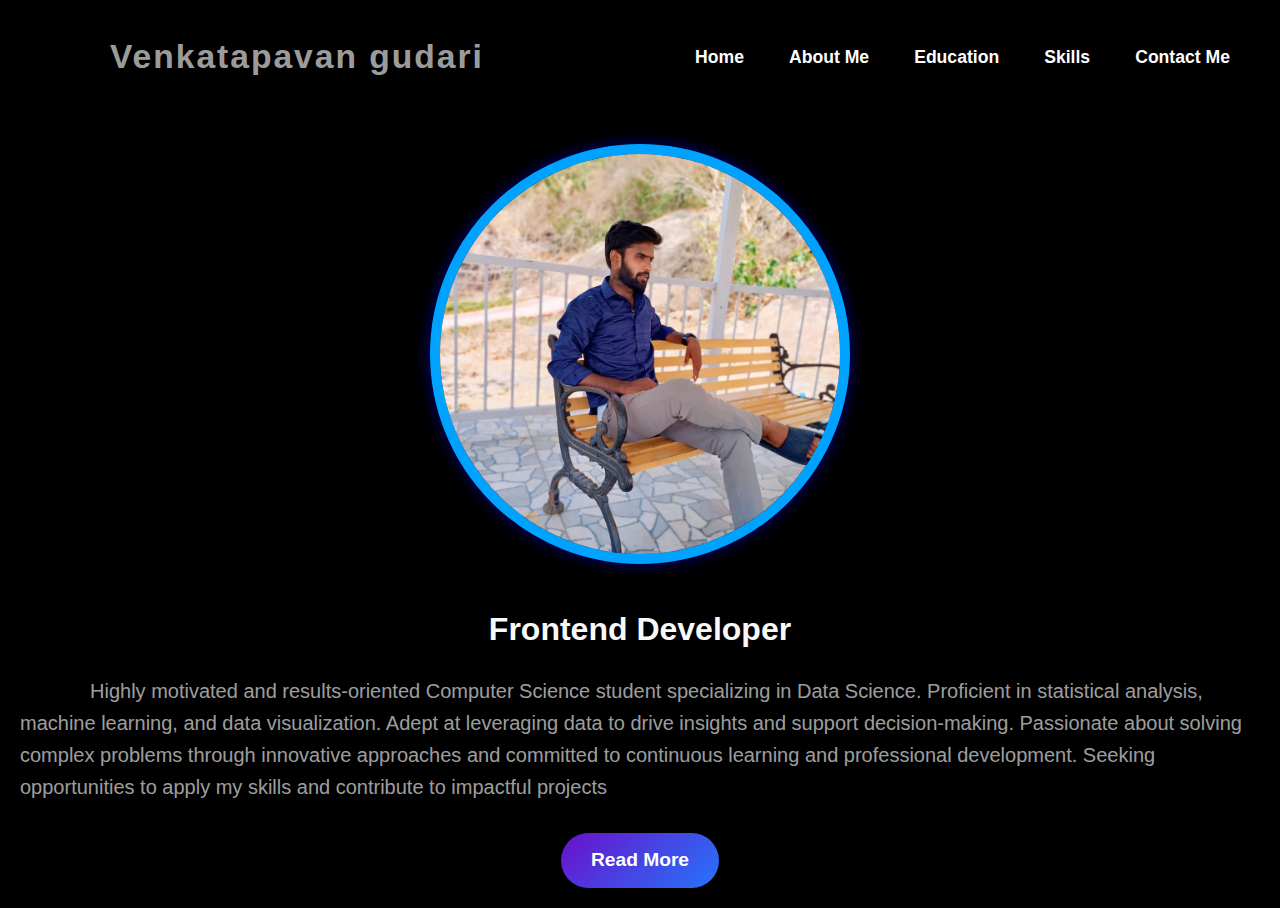
<file: About.html>
<!DOCTYPE html>
<html lang="en">
<head>
    <meta charset="UTF-8">
    <meta name="viewport" content="width=device-width, initial-scale=1.0">
    <title>Document</title>
    <link rel="stylesheet" href="About.css">
</head>
<body>
    <nav></nav>
        <div class="navbar">
            <p class="name">Venkatapavan gudari</p>
            <ul class="menu">
                <li><a href="index.html">Home</a></li>
                <li><a href="About.html">About Me</a></li>
                <li><a href="education.html">Education</a></li>
                <li><a href="skills.html">Skills</a></li>
                <li><a href="contact.html">Contact Me</a></li>
            </ul>
        </div>
    </nav>
    <div class="image-container2">
    <img src="upendra.jpg">
    </div>
    <h1>Frontend Developer</h1>
    <p>Highly motivated and results-oriented Computer Science student specializing in Data Science. Proficient in statistical analysis, machine learning, and data visualization. Adept at leveraging data to drive insights and support decision-making. Passionate about solving complex problems through innovative approaches and committed to continuous learning and professional development. Seeking opportunities to apply my skills and contribute to impactful projects</p>

    <div class="button-container">
        <a href="#" class="btn read-more">Read More</a>
    </div>

</body>
</html>
</file>
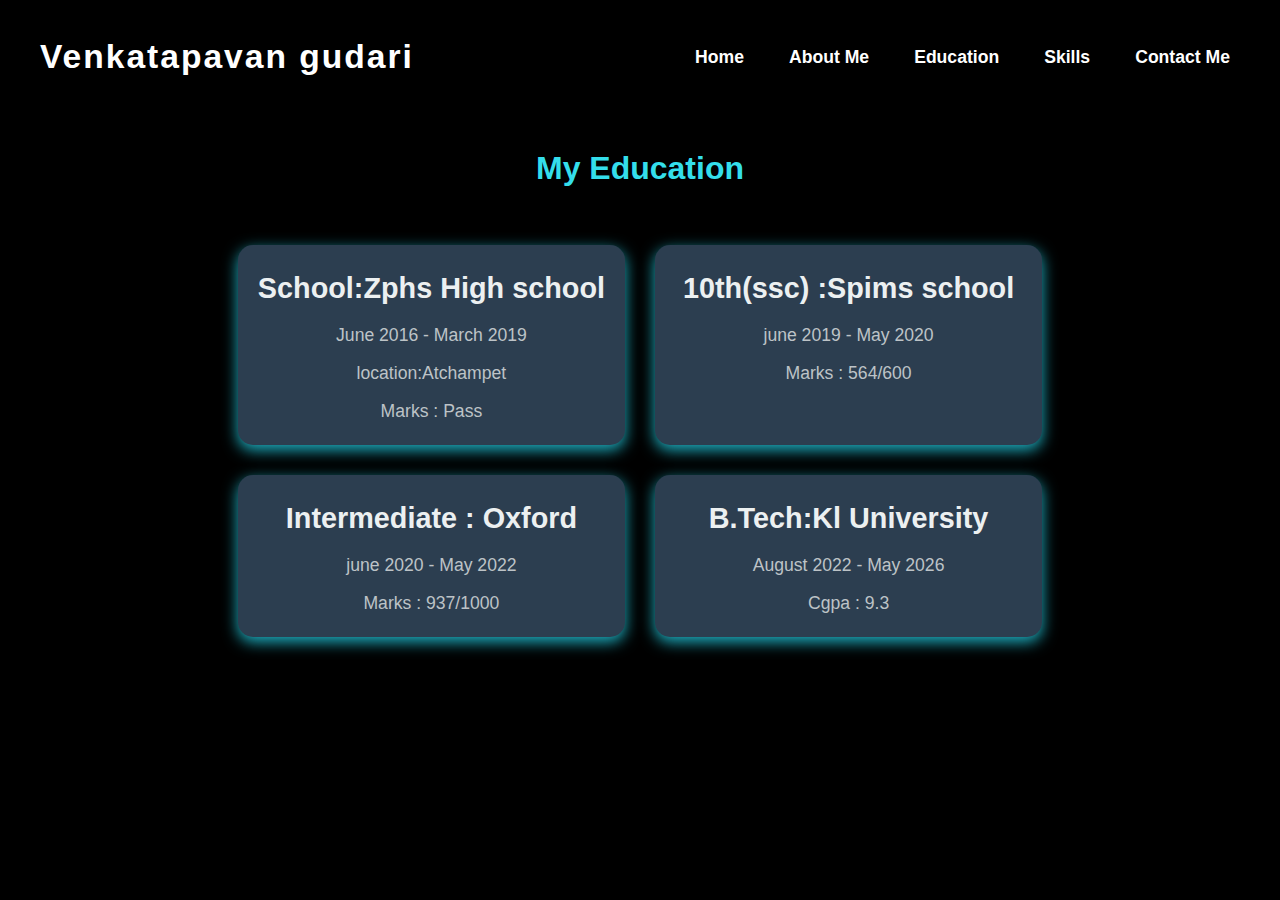
<file: education.html>
<!DOCTYPE html>
<html lang="en">
<head>
    <meta charset="UTF-8">
    <meta name="viewport" content="width=device-width, initial-scale=1.0">
    <title>Document</title>
    <link rel="stylesheet" href="education.css">
</head>
<body>
    <nav></nav>
        <div class="navbar">
            <p class="name">Venkatapavan gudari</p>
            <ul class="menu">
                <li><a href="index.html">Home</a></li>
                <li><a href="About.html">About Me</a></li>
                <li><a href="education.html">Education</a></li>
                <li><a href="skills.html">Skills</a></li>
                <li><a href="contact.html">Contact Me</a></li>
            </ul>
        </div>
    </nav>

    <h1>My Education</h1>


    <div class="education-section">
        <div class="box-container">
            <div class="box">
                <h2>School:Zphs High school</h2>
                
                <p>June 2016 - March 2019</p>
                <p>location:Atchampet</p>
                <p>Marks : Pass</p>
            </div>
            <div class="box">
                <h2>10th(ssc) :Spims school</h2>
                <p>june 2019 - May 2020</p>
                <p>Marks : 564/600</p>
            </div>
            <div class="box">
                <h2>Intermediate : Oxford</h2>
                <p>june 2020 - May 2022</p>
                <p>Marks : 937/1000</p>
            </div>
            <div class="box">
                <h2>B.Tech:Kl University</h2>
                <p>August 2022 - May 2026</p>
                <p>Cgpa : 9.3</p>
            </div>
        </div>
    </div>
    
</body>
</html>
</file>
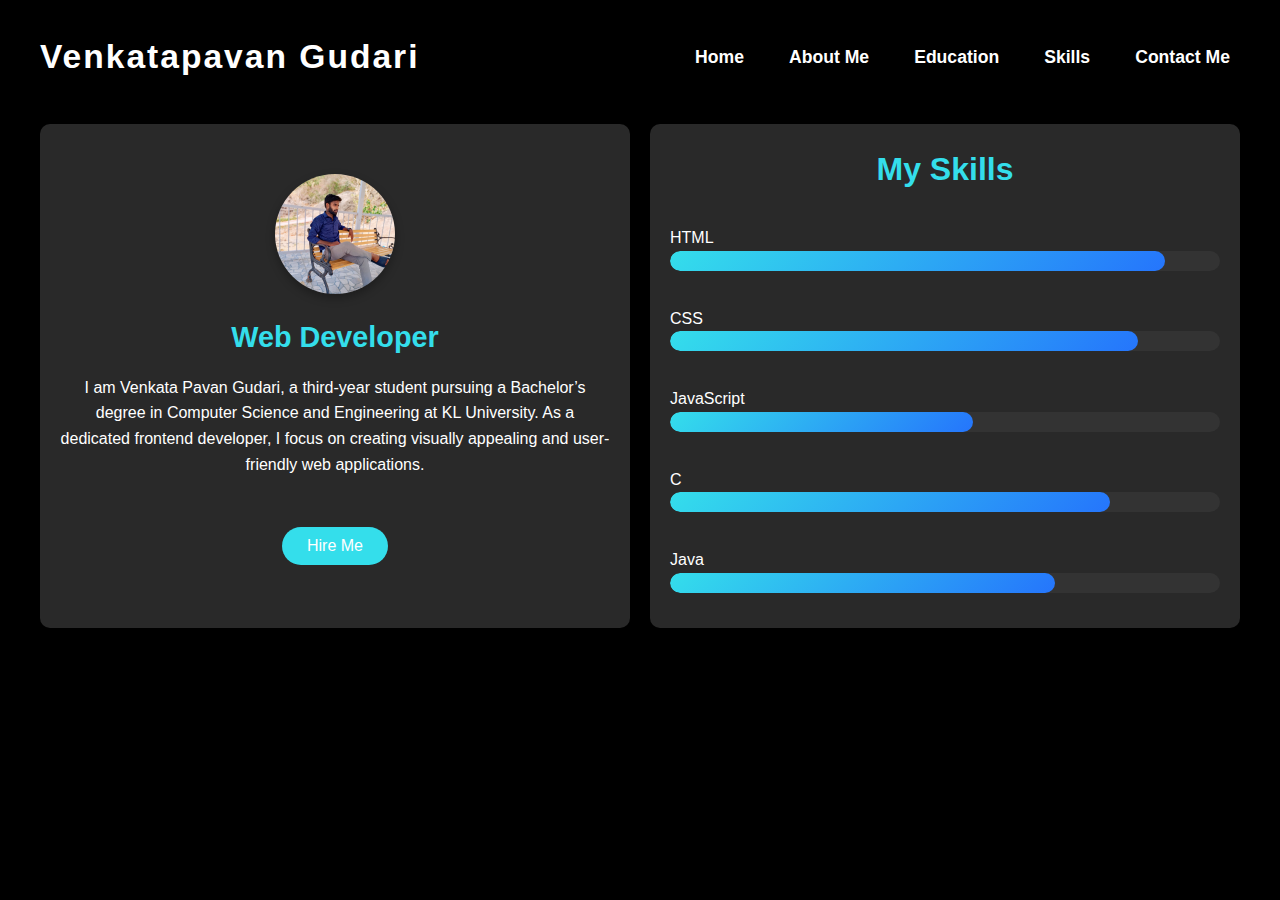
<file: skills.html>
<!DOCTYPE html>
<html lang="en">
<head>
    <meta charset="UTF-8">
    <meta name="viewport" content="width=device-width, initial-scale=1.0">
    <title>Skills</title>
    <link rel="stylesheet" href="skills.css">
</head>
<body>
    <nav>
        <div class="navbar">
            <p class="name">Venkatapavan Gudari</p>
            <ul class="menu">
                <li><a href="index.html">Home</a></li>
                <li><a href="About.html">About Me</a></li>
                <li><a href="education.html">Education</a></li>
                <li><a href="skills.html">Skills</a></li>
                <li><a href="contact.html">Contact Me</a></li>
            </ul>
        </div>
    </nav>

    <section class="main-content">
        <div class="left-section">
            <div class="profile-photo">
                <img src="upendra.jpg" alt="Profile Photo">
            </div>
            <div class="intro">
                <h2>Web Developer</h2>
                <p> I am Venkata Pavan Gudari, a third-year student pursuing a Bachelor’s degree in Computer Science and Engineering at KL University. As a dedicated frontend developer, I focus on creating visually appealing and user-friendly web applications.</p>
                <div style="padding-top: 30px;">
                <button  class="hire-me-btn">Hire Me</button></div>
            </div>
        </div>

        <div class="skills-section">
            <h1>My Skills</h1>
            <div class="skills-container">
                <div class="skill">
                    <p>HTML</p>
                    <div class="progress">
                        <div class="progress-bar html-bar"></div>
                    </div>
                </div>
                <div class="skill">
                    <p>CSS</p>
                    <div class="progress">
                        <div class="progress-bar css-bar"></div>
                    </div>
                </div>
                <div class="skill">
                    <p>JavaScript</p>
                    <div class="progress">
                        <div class="progress-bar js-bar"></div>
                    </div>
                </div>
                <div class="skill">
                    <p>C</p>
                    <div class="progress">
                        <div class="progress-bar c-bar"></div>
                    </div>
                </div>
                <div class="skill">
                    <p>Java</p>
                    <div class="progress">
                        <div class="progress-bar java-bar"></div>
                    </div>
                </div>
            </div>
        </div>
    </section>
</body>
</html>
</file>
<file: About.css>
/* General reset */
body, h1, h2, p, ul {
    margin: 0;
    padding: 0;
}

/* Body styling */
body {
    font-family: 'Arial', sans-serif;
    color: #fff;
    background-color: black; /* Dark background for contrast */
    line-height: 1.6;
    padding: 20px;
}

/* Navbar styling */
.navbar {
    display: flex;
    justify-content: space-between; /* Space between name and menu */
    align-items: center; /* Center the text vertically */
     /* Dark navbar background */
    padding: 10px 20px; /* Space around the navbar */
    box-shadow: 0 4px 10px rgba(0, 0, 0, 0.2); /* Soft shadow */
}

/* Name styling */
.name {
    /* Blue color for name */
    font-weight: bold;
    font-size: 2.1em;
    letter-spacing: 2px;
    transition: transform 0.3s ease-in-out; /* Smooth scaling */
}

.name:hover {
    transform: scale(1.1); /* Slightly enlarge name on hover */
    color: #34deeb;
}

/* Menu styling */
.menu {
    display: flex;
    gap: 25px; /* Space between menu items */
}

.menu li {
    list-style: none;
}

.menu a {
    text-decoration: none;
    color: #fff;
    font-weight: bold;
    font-size: 1.1em;
    padding: 10px;
    transition: color 0.3s ease-in-out, transform 0.3s ease-in-out;
    position: relative; /* For underline effect */
}

.menu a::before {
    content: '';
    position: absolute;
    width: 100%;
    height: 2px;
    background-color: #34deeb;
    bottom: 0;
    left: 0;
    transform: scaleX(0); /* Start hidden */
    transform-origin: right;
    transition: transform 0.3s ease-in-out; /* Smooth underline animation */
}

.menu a:hover::before {
    transform: scaleX(1); /* Full-width underline on hover */
    transform-origin: left; /* Animate from left to right */
}

.menu a:hover {
    color: #34deeb; /* Blue color on hover */
    transform: translateY(-3px); /* Slightly moves up on hover */
}
.image-container2 {
    display: flex;
    justify-content: center; /* Horizontally centers the image */
    align-items: center; /* Vertically centers the image if needed */
    padding-top: 50px;
    padding-bottom: 40px;
}

.image-container2 img {
    border-radius: 50%; /* Makes the image rounded */
    width: 400px; /* Adjust the width as needed */
    height: 400px; /* Adjust the height as needed */
    object-fit: cover; /* Ensures the image covers the circle without distortion */
    border: 10px solid rgb(0, 162, 255); /* Blue border around the image */
    box-shadow: 0 0 15px rgba(0, 0, 255, 0.5); /* Blue shadow around the image */
   
}
h1{
    text-align: center;
    color: #f9f9f9;
    padding-bottom: 20px;
}
p{
    color: #f9f9f9a5;
    font-size: 20px;
    text-indent: 70px; /* Indent the first line by 50px */
}

/* Button container styling */
.button-container {
    display: flex;
    justify-content: center; /* Horizontally centers the button */
    margin-top: 30px; /* Adds space above the button */
}

/* Styling for the 'Read More' button */
.btn {
    padding: 12px 30px;
    border: none;
    border-radius: 50px; /* Rounded edges */
    font-size: 1.2em;
    font-weight: bold;
    text-decoration: none;
    color: #fff;
    cursor: pointer;
    background: linear-gradient(135deg, #6a11cb, #2575fc); /* Gradient background */
    box-shadow: 0 8px 15px rgba(0, 0, 0, 0.1);
    transition: all 0.3s ease;
}

/* Button hover effect */
.btn:hover {
    background: linear-gradient(135deg, #5b0f9b, #1f65d0); /* Hover gradient */
    box-shadow: 0 12px 20px rgba(106, 17, 203, 0.5); /* Larger shadow on hover */
    transform: translateY(-3px); /* Lift effect on hover */
}
</file>
<file: education.css>
/* General reset */
body, h1, h2, p, ul {
    margin: 0;
    padding: 0;
}

/* Body styling */
body {
    font-family: 'Arial', sans-serif;
    color: #fff;
    background-color: black; /* Dark background for contrast */
    line-height: 1.6;
    padding: 20px;
}

/* Navbar styling */
.navbar {
    display: flex;
    justify-content: space-between; /* Space between name and menu */
    align-items: center; /* Center the text vertically */
     /* Dark navbar background */
    padding: 10px 20px; /* Space around the navbar */
    box-shadow: 0 4px 10px rgba(0, 0, 0, 0.2); /* Soft shadow */
}

/* Name styling */
.name {
    /* Blue color for name */
    font-weight: bold;
    font-size: 2.1em;
    letter-spacing: 2px;
    transition: transform 0.3s ease-in-out; /* Smooth scaling */
}

.name:hover {
    transform: scale(1.1); /* Slightly enlarge name on hover */
    color: #34deeb;
}

/* Menu styling */
.menu {
    display: flex;
    gap: 25px; /* Space between menu items */
}

.menu li {
    list-style: none;
}

.menu a {
    text-decoration: none;
    color: #fff;
    font-weight: bold;
    font-size: 1.1em;
    padding: 10px;
    transition: color 0.3s ease-in-out, transform 0.3s ease-in-out;
    position: relative; /* For underline effect */
}

.menu a::before {
    content: '';
    position: absolute;
    width: 100%;
    height: 2px;
    background-color: #34deeb;
    bottom: 0;
    left: 0;
    transform: scaleX(0); /* Start hidden */
    transform-origin: right;
    transition: transform 0.3s ease-in-out; /* Smooth underline animation */
}

.menu a:hover::before {
    transform: scaleX(1); /* Full-width underline on hover */
    transform-origin: left; /* Animate from left to right */
}

.menu a:hover {
    color: #34deeb; /* Blue color on hover */
    transform: translateY(-3px); /* Slightly moves up on hover */
}

/* Education section */
.education-section {
    margin-top: 50px;
    display: flex;
    justify-content: center;
}

.box-container {
    display: grid;
    grid-template-columns: 1fr 1fr;
    gap: 30px;
}

.box {
    background-color: #2c3e50;
    padding: 20px;
    border-radius: 15px;
    box-shadow: 0 5px 15px rgba(39, 222, 245, 0.8);
    text-align: center;
    transition: transform 0.3s ease, box-shadow 0.3s ease;
}

.box h2 {
    color: #ecf0f1;
    font-size: 1.8em;
}

.box p {
    color: #bdc3c7;
    font-size: 1.1em;
    margin-top: 10px;
}

.box:hover {
    transform: translateY(-10px);
    box-shadow: 0 8px 20px rgba(0, 0, 0, 0.3);
}
h1{
    text-align: center;
    padding-top: 4%;
    color: #34deeb;
}
h1:hover {
    color: #3493eb; /* Change color on hover */
    border-bottom-color: #fff; /* Change border color on hover */
    transform: scale(1.05); /* Slight enlargement on hover */
}
</file>
<file: skills.css>
/* General reset */
body, h1, h2, p, ul, button {
    margin: 0;
    padding: 0;
    box-sizing: border-box;
}

/* Body styling */
body {
    font-family: 'Arial', sans-serif;
    color: #fff;
    background-color: black; /* Dark background for contrast */
    line-height: 1.6;
    padding: 20px;
}

/* Navbar styling */
.navbar {
    display: flex;
    justify-content: space-between; /* Space between name and menu */
    align-items: center; /* Center the text vertically */
    padding: 10px 20px; /* Space around the navbar */
    
    box-shadow: 0 4px 10px rgba(0, 0, 0, 0.2); /* Soft shadow */
}

/* Name styling */
.name {
    font-weight: bold;
    font-size: 2.1em;
    letter-spacing: 2px;
    transition: transform 0.3s ease-in-out; /* Smooth scaling */
}

.name:hover {
    transform: scale(1.1); /* Slightly enlarge name on hover */
    color: #34deeb;
}

/* Menu styling */
.menu {
    display: flex;
    gap: 25px; /* Space between menu items */
}

.menu li {
    list-style: none;
}

.menu a {
    text-decoration: none;
    color: #fff;
    font-weight: bold;
    font-size: 1.1em;
    padding: 10px;
    transition: color 0.3s ease-in-out, transform 0.3s ease-in-out;
    position: relative; /* For underline effect */
}

.menu a::before {
    content: '';
    position: absolute;
    width: 100%;
    height: 2px;
    background-color: #34deeb;
    bottom: 0;
    left: 0;
    transform: scaleX(0); /* Start hidden */
    transform-origin: right;
    transition: transform 0.3s ease-in-out; /* Smooth underline animation */
}

.menu a:hover::before {
    transform: scaleX(1); /* Full-width underline on hover */
    transform-origin: left; /* Animate from left to right */
}

.menu a:hover {
    color: #34deeb; /* Blue color on hover */
    transform: translateY(-3px); /* Slightly moves up on hover */
}

/* Main content layout */
/* Main content layout */
.main-content {
    padding-top: 30px;
    display: flex;
    justify-content: space-between; /* Space between left and right sections */
    gap: 20px; /* Space between the two sections */
    align-items: stretch; /* Ensure both sections stretch to the same height */
    max-width: 1200px; /* Max width for content area */
    margin: 0 auto; /* Center the section horizontally */
}

/* Left Section Styling */
.left-section {
    flex: 1; /* Allow it to grow and fill available space */
    background-color: #292929;
    padding: 20px;
    border-radius: 10px;
    box-shadow: 0 4px 10px rgba(0, 0, 0, 0.2);
}

/* Skills section styling */
.skills-section {
    flex: 1; /* Allow it to grow and fill available space */
    padding: 20px;
    background-color: #292929;
    border-radius: 10px;
    box-shadow: 0 4px 10px rgba(0, 0, 0, 0.2);
}


.profile-photo {
    padding-top: 30px;
    display: flex;
    justify-content: center;
    margin-bottom: 20px;
}

.profile-photo img {
    width: 120px; /* Adjust size as needed */
    height: 120px;
    border-radius: 50%;
    box-shadow: 0 4px 10px rgba(0, 0, 0, 0.3);
    object-fit: cover;
}

.intro {
    text-align: center;
}

.intro h2 {
    color: #34deeb;
    font-size: 1.8em;
    margin-bottom: 15px;
}

.intro p {
    font-size: 1em;
    margin-bottom: 20px;
}

.hire-me-btn {
    
    padding: 10px 25px;
    font-size: 1em;
    color: #fff;
    background-color: #34deeb;
    border: none;
    border-radius: 30px;
    cursor: pointer;
    transition: background-color 0.3s ease;
}

.hire-me-btn:hover {
    background-color: #ff6b6b;
}

/* Skills section styling */
.skills-section {
    flex: 1; /* Allow it to grow and fill available space */
   
    background-color: #292929;
    border-radius: 10px;
    box-shadow: 0 4px 10px rgba(0, 0, 0, 0.2);
}

h1 {
    text-align: center;
    margin-bottom: 30px;
    color: #34deeb;
    font-size: 2em;
}

.skills-container {
    display: flex;
    flex-direction: column;
    gap: 20px;
}

.skill {
    margin-bottom: 15px;
}

p {
    font-size: 1em;
    
}

.progress {
    width: 100%;
    background-color: #333;
    border-radius: 20px;
    overflow: hidden;
}

.progress-bar {
    height: 20px;
    border-radius: 20px;
    background: linear-gradient(135deg, #34deeb, #2575fc);
    transition: width 1s ease-in-out;
}

/* Progress bar specific widths */
.html-bar {
    width: 90%; /* Change as per proficiency */
}

.css-bar {
    width: 85%;
}

.js-bar {
    width: 55%;
}

.c-bar {
    width: 80%;
}

.java-bar {
    width: 70%;
}

/* Animation */
@keyframes grow {
    0% { width: 0; }
    100% { width: var(--progress-width); }
}

.progress-bar {
    animation: grow 2s ease-in-out;
}
</file>
